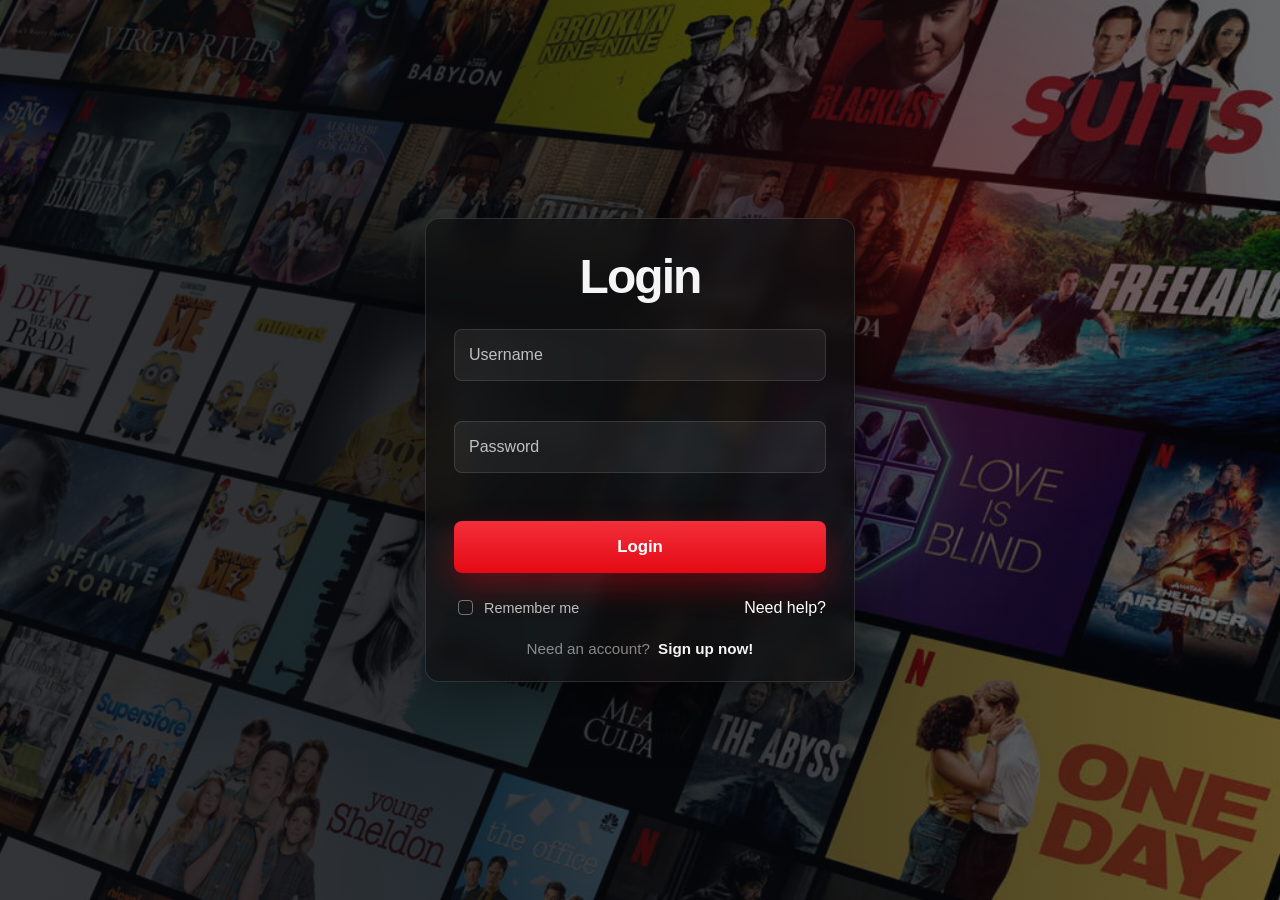
<file: login.html>
<!DOCTYPE html>
<html lang="en">

<head>
    <meta charset="UTF-8">
    <meta name="viewport" content="width=device-width, initial-scale=1.0">
    <title>Login</title>
    <link rel="stylesheet" href="styles/auth.css">
</head>

<body>
    <div class="form-wrapper">
        <h1>Login</h1>
        <form id="loginForm" novalidate>
            <div class="form-control">
                <input id="Username" type="text" placeholder="Username" required />
                <div class="error-message"></div>
            </div>
            <div class="form-control">
                <input id="password" type="password" placeholder="Password" required />
                <div class="error-message"></div>
            </div>
            <button type="submit">Login</button>
            <div class="form-help">
                <div class="remember-me">
                    <input type="checkbox" id="remember-me" />
                    <label for="remember-me">Remember me</label>
                </div>
                <a href="#">Need help?</a>
            </div>
        </form>
        <p class="signup-text">Need an account? <a href="signup.html">Sign up now!</a></p>
    </div>

    <script src="scripts/login.js"></script>
</body>

</html>
</file>
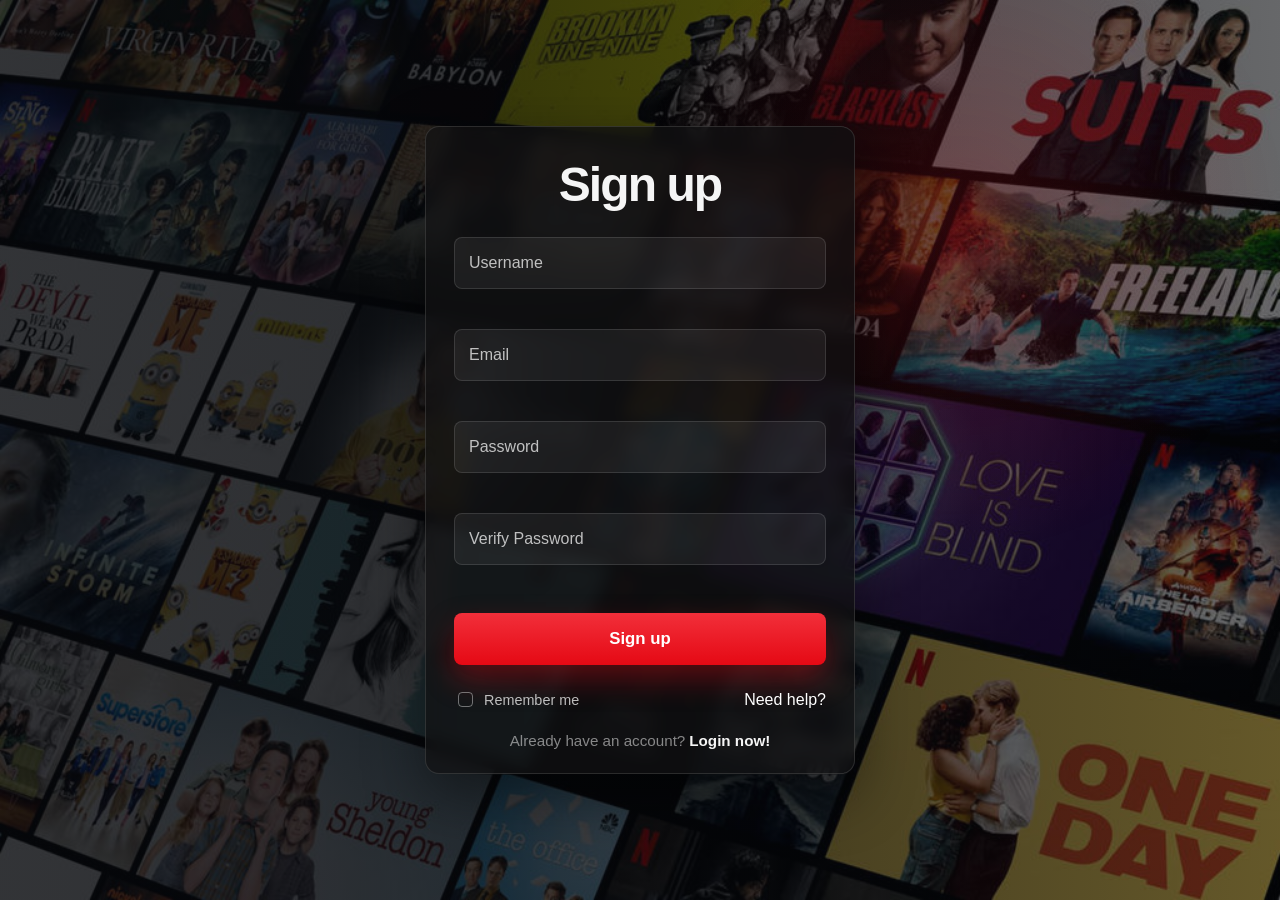
<file: signup.html>
<!DOCTYPE html>
<html lang="en">

<head>
    <meta charset="UTF-8">
    <meta name="viewport" content="width=device-width, initial-scale=1.0">
    <title>Sign Up</title>
    <link rel="stylesheet" href="styles/auth.css">
</head>

<body>
    <div class="form-wrapper">
        <h1>Sign up</h1>
        <form id="signupForm" novalidate>
            <div class="form-control">
                <input id="Username" type="text" placeholder="Username" required />
                <div class="error-message"></div>
            </div>
            <div class="form-control">
                <input id="Email" type="email" placeholder="Email" required />
                <div class="error-message"></div>
            </div>
            <div class="form-control">
                <input id="Password" type="password" placeholder="Password" required />
                <div class="error-message"></div>
            </div>
            <div class="form-control">
                <input id="verifyPassword" type="password" placeholder="Verify Password" required />
                <div class="error-message"></div>
            </div>
            <button type="submit">Sign up</button>
            <div class="form-help">
                <div class="remember-me">
                    <input type="checkbox" id="remember-me" />
                    <label for="remember-me">Remember me</label>
                </div>
                <a href="#">Need help?</a>
            </div>
        </form>
        <p class="signup-text">Already have an account?<a href="login.html">Login now!</a></p>
    </div>

    <script src="scripts/signup.js"></script>
</body>

</html>
</file>
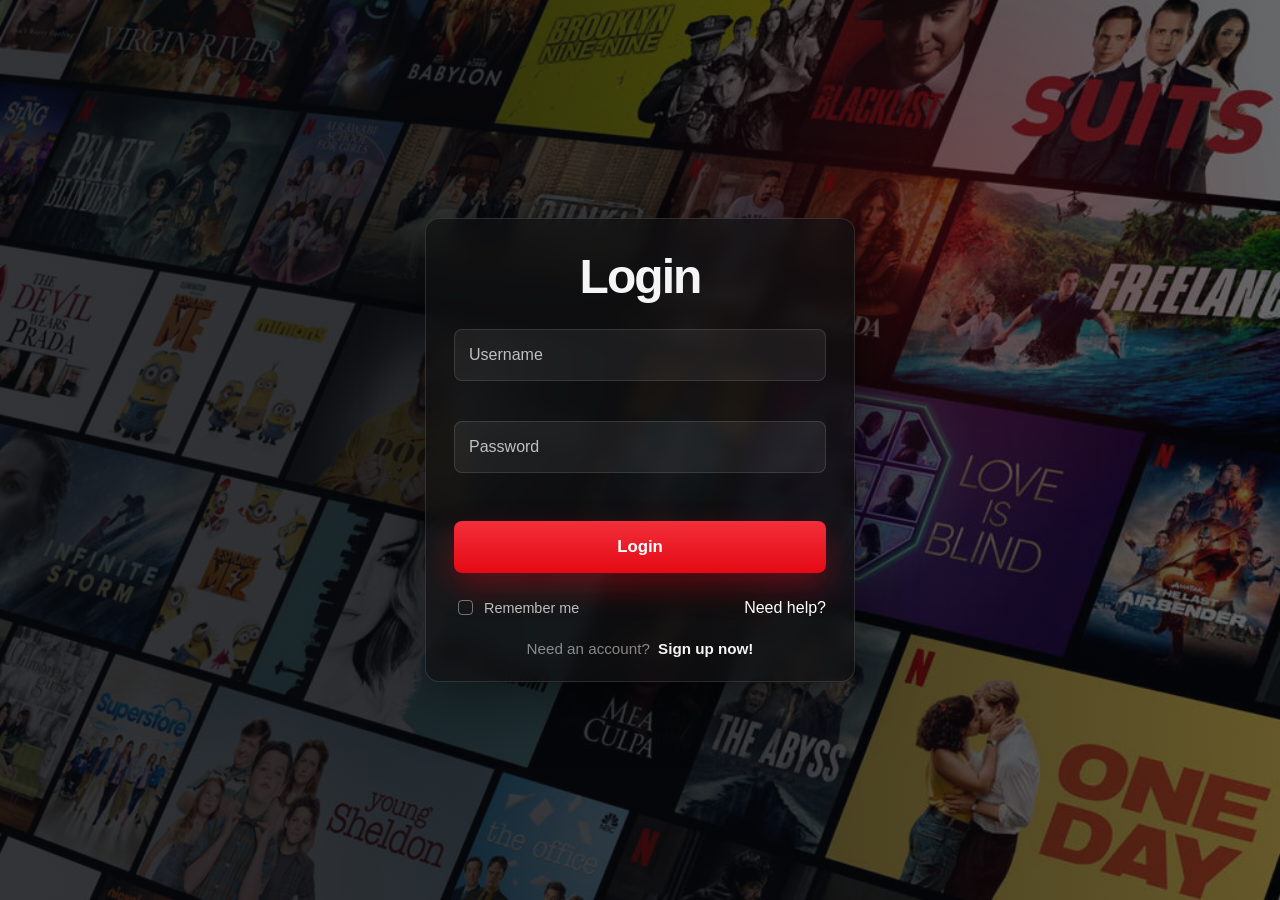
<file: html/login.html>
<!DOCTYPE html>
<html lang="en">

<head>
    <meta charset="UTF-8">
    <meta name="viewport" content="width=device-width, initial-scale=1.0">
    <title>Login</title>
    <link rel="stylesheet" href="../styles/auth.css">
</head>

<body>
    <div class="form-wrapper">
        <h1>Login</h1>
        <form id="loginForm" novalidate>
            <div class="form-control">
                <input id="Username" type="text" placeholder="Username" required />
                <div class="error-message"></div>
            </div>
            <div class="form-control">
                <input id="password" type="password" placeholder="Password" required />
                <div class="error-message"></div>
            </div>
            <button type="submit">Login</button>
            <div class="form-help">
                <div class="remember-me">
                    <input type="checkbox" id="remember-me" />
                    <label for="remember-me">Remember me</label>
                </div>
                <a href="#">Need help?</a>
            </div>
        </form>
        <p class="signup-text">Need an account? <a href="signup.html">Sign up now!</a></p>
    </div>

    <script src="../scripts/login.js"></script>
</body>

</html>
</file>
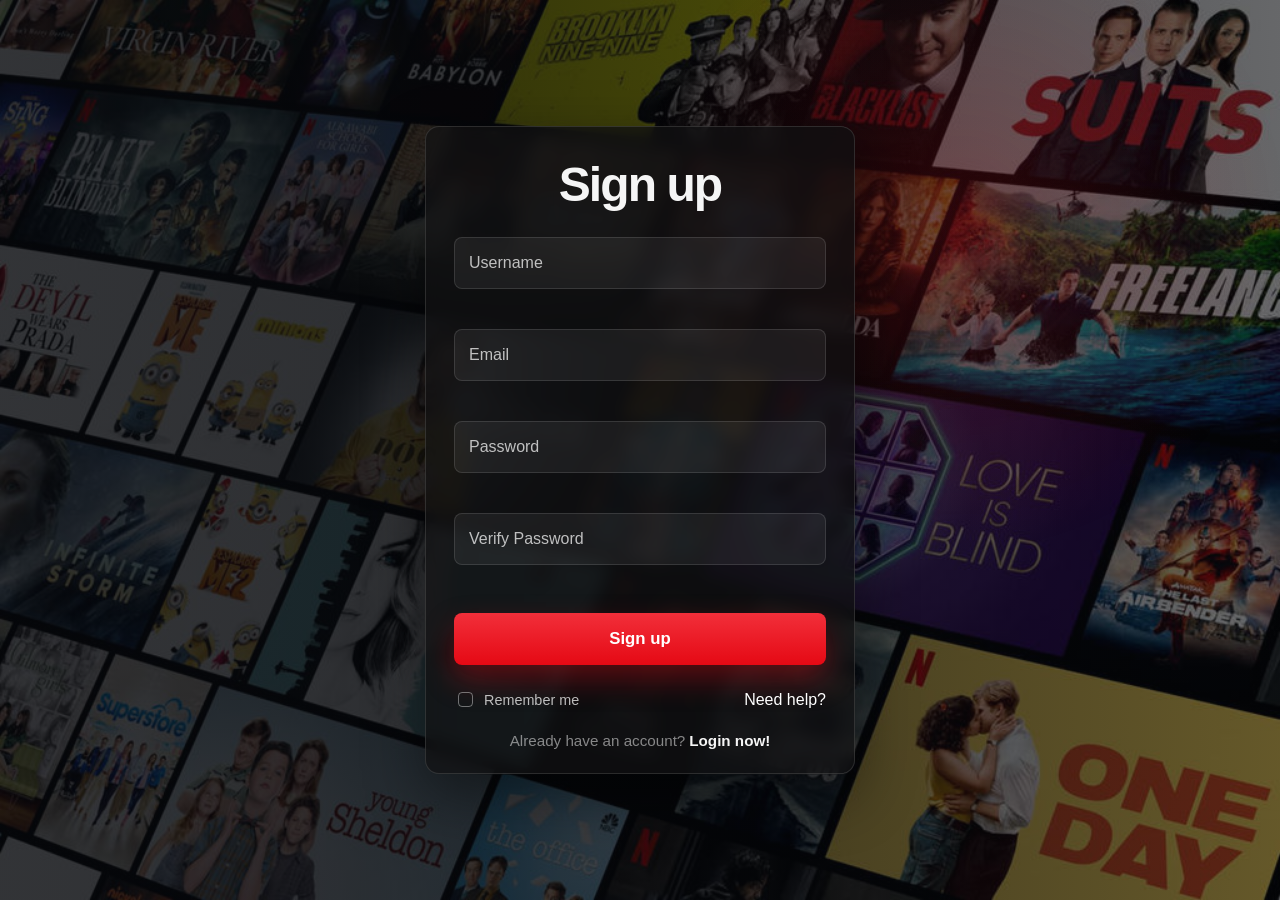
<file: html/signup.html>
<!DOCTYPE html>
<html lang="en">

<head>
    <meta charset="UTF-8">
    <meta name="viewport" content="width=device-width, initial-scale=1.0">
    <title>Sign Up</title>
    <link rel="stylesheet" href="../styles/auth.css">
</head>

<body>
    <div class="form-wrapper">
        <h1>Sign up</h1>
        <form id="signupForm" novalidate>
            <div class="form-control">
                <input id="Username" type="text" placeholder="Username" required />
                <div class="error-message"></div>
            </div>
            <div class="form-control">
                <input id="Email" type="email" placeholder="Email" required />
                <div class="error-message"></div>
            </div>
            <div class="form-control">
                <input id="Password" type="password" placeholder="Password" required />
                <div class="error-message"></div>
            </div>
            <div class="form-control">
                <input id="verifyPassword" type="password" placeholder="Verify Password" required />
                <div class="error-message"></div>
            </div>
            <button type="submit">Sign up</button>
            <div class="form-help">
                <div class="remember-me">
                    <input type="checkbox" id="remember-me" />
                    <label for="remember-me">Remember me</label>
                </div>
                <a href="#">Need help?</a>
            </div>
        </form>
        <p class="signup-text">Already have an account?<a href="login.html">Login now!</a></p>
    </div>


    <script src="../scripts/signup.js"></script>
</body>

</html>
</file>
<file: styles/auth.css>
:root {
  --bg-dark: #07090d;
  --panel-border: rgba(255, 255, 255, 0.08);
  --input-border: rgba(255, 255, 255, 0.12);
  --text-main: #f5f5f5;
  --text-soft: rgba(255, 255, 255, 0.72);
  --text-muted: rgba(255, 255, 255, 0.5);
  --red: #e50914;
  --shadow: rgba(0, 0, 0, 0.45);
}

* {
  box-sizing: border-box;
}

html, body {
  margin: 0;
  min-height: 100%;
  height: 100%;
  font-family: "Segoe UI", Tahoma, Geneva, Verdana, sans-serif;
  color: var(--text-main);
  background: var(--bg-dark);
}

body {
  min-height: 100vh;
  display: flex;
  align-items: center;
  justify-content: center;
  background:
    linear-gradient(90deg, rgba(6, 8, 12, 0.76) 0%, rgba(6, 8, 12, 0.78) 28%, rgba(6, 8, 12, 0.48) 100%),
    url("../assets/bg.jpg") center/cover no-repeat;
  overflow-y: auto;
  padding: 24px 0;
}

body::before {
  content: "";
  position: fixed;
  inset: 0;
  background: radial-gradient(circle at 75% 25%, rgba(229, 9, 20, 0.18), transparent 28%);
  pointer-events: none;
}

.form-wrapper,
.auth-panel {
  background: rgba(17, 17, 18, 0.74);
  border: 1px solid rgba(255, 255, 255, 0.12);
  border-radius: 14px;
  box-shadow: 0 20px 60px rgba(0, 0, 0, 0.45);
  backdrop-filter: blur(8px);
  -webkit-backdrop-filter: blur(8px);
}

.form-wrapper {
  width: min(430px, calc(100vw - 40px));
  padding: 32px 28px 24px;
}

.auth-panel {
  position: relative;
  z-index: 1;
  width: min(430px, calc(100vw - 40px));
  padding: 40px 30px 26px;
  margin: 20px 0;
}

h1 {
  margin: 0 0 26px;
  font-size: clamp(2.2rem, 4vw, 3rem);
  line-height: 1.1;
  font-weight: 800;
  letter-spacing: -0.04em;
  text-align: center;
}

form {
  display: flex;
  flex-direction: column;
  gap: 16px;
}

.form-control {
  width: 100%;
}

.form-control input.error {
  border-color: #ff7b7b;
  box-shadow: 0 0 0 2px rgba(255, 123, 123, 0.12);
}

.error-message {
  min-height: 18px;
  margin-top: 6px;
  color: #ff8d8d;
  font-size: 0.78rem;
  line-height: 1.3;
}

input[type="text"],
input[type="email"],
input[type="password"] {
  width: 100%;
  height: 52px;
  padding: 0 14px;
  border: 1px solid var(--input-border);
  border-radius: 8px;
  background: rgba(255, 255, 255, 0.06);
  color: var(--text-main);
  font-size: 1rem;
  outline: none;
  transition: border-color 0.2s ease, box-shadow 0.2s ease, background 0.2s ease;
}

input[type="text"]::placeholder,
input[type="email"]::placeholder,
input[type="password"]::placeholder {
  color: var(--text-soft);
}

input[type="text"]:focus,
input[type="email"]:focus,
input[type="password"]:focus {
  border-color: rgba(255, 255, 255, 0.35);
  box-shadow: 0 0 0 2px rgba(255, 255, 255, 0.06);
  background: rgba(255, 255, 255, 0.08);
}

button[type="submit"] {
  width: 100%;
  height: 52px;
  border: none;
  border-radius: 8px;
  background: linear-gradient(180deg, #f22f3a 0%, var(--red) 100%);
  color: white;
  font-size: 1.05rem;
  font-weight: 700;
  cursor: pointer;
  margin-top: 8px;
  transition: transform 0.15s ease, box-shadow 0.2s ease;
  box-shadow: 0 14px 30px rgba(229, 9, 20, 0.35);
}

button[type="submit"]:hover {
  transform: translateY(-1px);
  box-shadow: 0 16px 32px rgba(229, 9, 20, 0.45);
}

.form-help {
  display: flex;
  align-items: center;
  justify-content: space-between;
  margin-top: 8px;
  gap: 12px;
}

.remember-me {
  display: inline-flex;
  align-items: center;
  gap: 8px;
  color: var(--text-soft);
  font-size: 0.9rem;
  cursor: pointer;
}

.remember-me input[type="checkbox"] {
  appearance: none;
  width: 15px;
  height: 15px;
  border: 1px solid rgba(255, 255, 255, 0.4);
  border-radius: 4px;
  background: transparent;
  position: relative;
  cursor: pointer;
}

.remember-me input[type="checkbox"]:checked {
  background: rgba(255, 255, 255, 0.12);
}

.remember-me input[type="checkbox"]:checked::after {
  content: "";
  position: absolute;
  left: 4px;
  top: 1px;
  width: 4px;
  height: 8px;
  border: solid white;
  border-width: 0 2px 2px 0;
  transform: rotate(45deg);
}

.form-help a,
.signup-text a {
  color: #ffffff;
  text-decoration: none;
  transition: color 0.2s ease;
}

.form-help a:hover,
.signup-text a:hover {
  color: #ff5a36;
  text-decoration: none;
}

.signup-text {
  margin: 22px 0 0;
  color: var(--text-muted);
  text-align: center;
  font-size: 0.95rem;
}

.signup-text a {
  margin-left: 4px;
  color: var(--text-main);
  font-weight: 600;
}

.genre-label {
  display: block;
  margin-bottom: 10px;
  color: var(--text-soft);
  font-size: 0.9rem;
}

.genre-grid {
  display: grid;
  grid-template-columns: repeat(2, minmax(120px, 1fr));
  gap: 10px 12px;
  margin-top: 8px;
}

.genre-grid label {
  display: flex;
  align-items: center;
  gap: 8px;
  color: var(--text-soft);
  font-size: 0.95rem;
}

.genre-grid input[type="checkbox"] {
  accent-color: var(--red);
}

.profile-avatar-box {
  display: flex;
  flex-direction: column;
  gap: 12px;
}

#avatarPreview {
  width: 120px;
  height: 120px;
  border-radius: 50%;
  object-fit: cover;
  border: 2px solid rgba(255, 255, 255, 0.2);
  margin: 0 auto;
  background: rgba(255,255,255,0.08);
}

.avatar-upload-row {
  display: flex;
  align-items: center;
  gap: 10px;
  justify-content: center;
  flex-wrap: wrap;
}

#avatarUpload {
  color: var(--text-soft);
  font-size: 0.8rem;
}

.small-btn {
  background: rgba(255,255,255,0.08);
  border: 1px solid rgba(255,255,255,0.14);
  color: white;
  padding: 8px 12px;
  border-radius: 999px;
  cursor: pointer;
}

.avatar-options {
  display: grid;
  grid-template-columns: repeat(2, minmax(120px, 1fr));
  gap: 8px 12px;
}

.avatar-options label {
  display: flex;
  align-items: center;
  gap: 8px;
  color: var(--text-soft);
  font-size: 0.9rem;
}

@media (max-width: 640px) {
  body {
    justify-content: center;
    align-items: flex-start;
    padding: 20px 0;
  }

  .auth-panel {
    width: min(100%, 390px);
    padding: 30px 22px 20px;
  }

  .form-help {
    flex-wrap: wrap;
    justify-content: center;
  }
}
</file>
